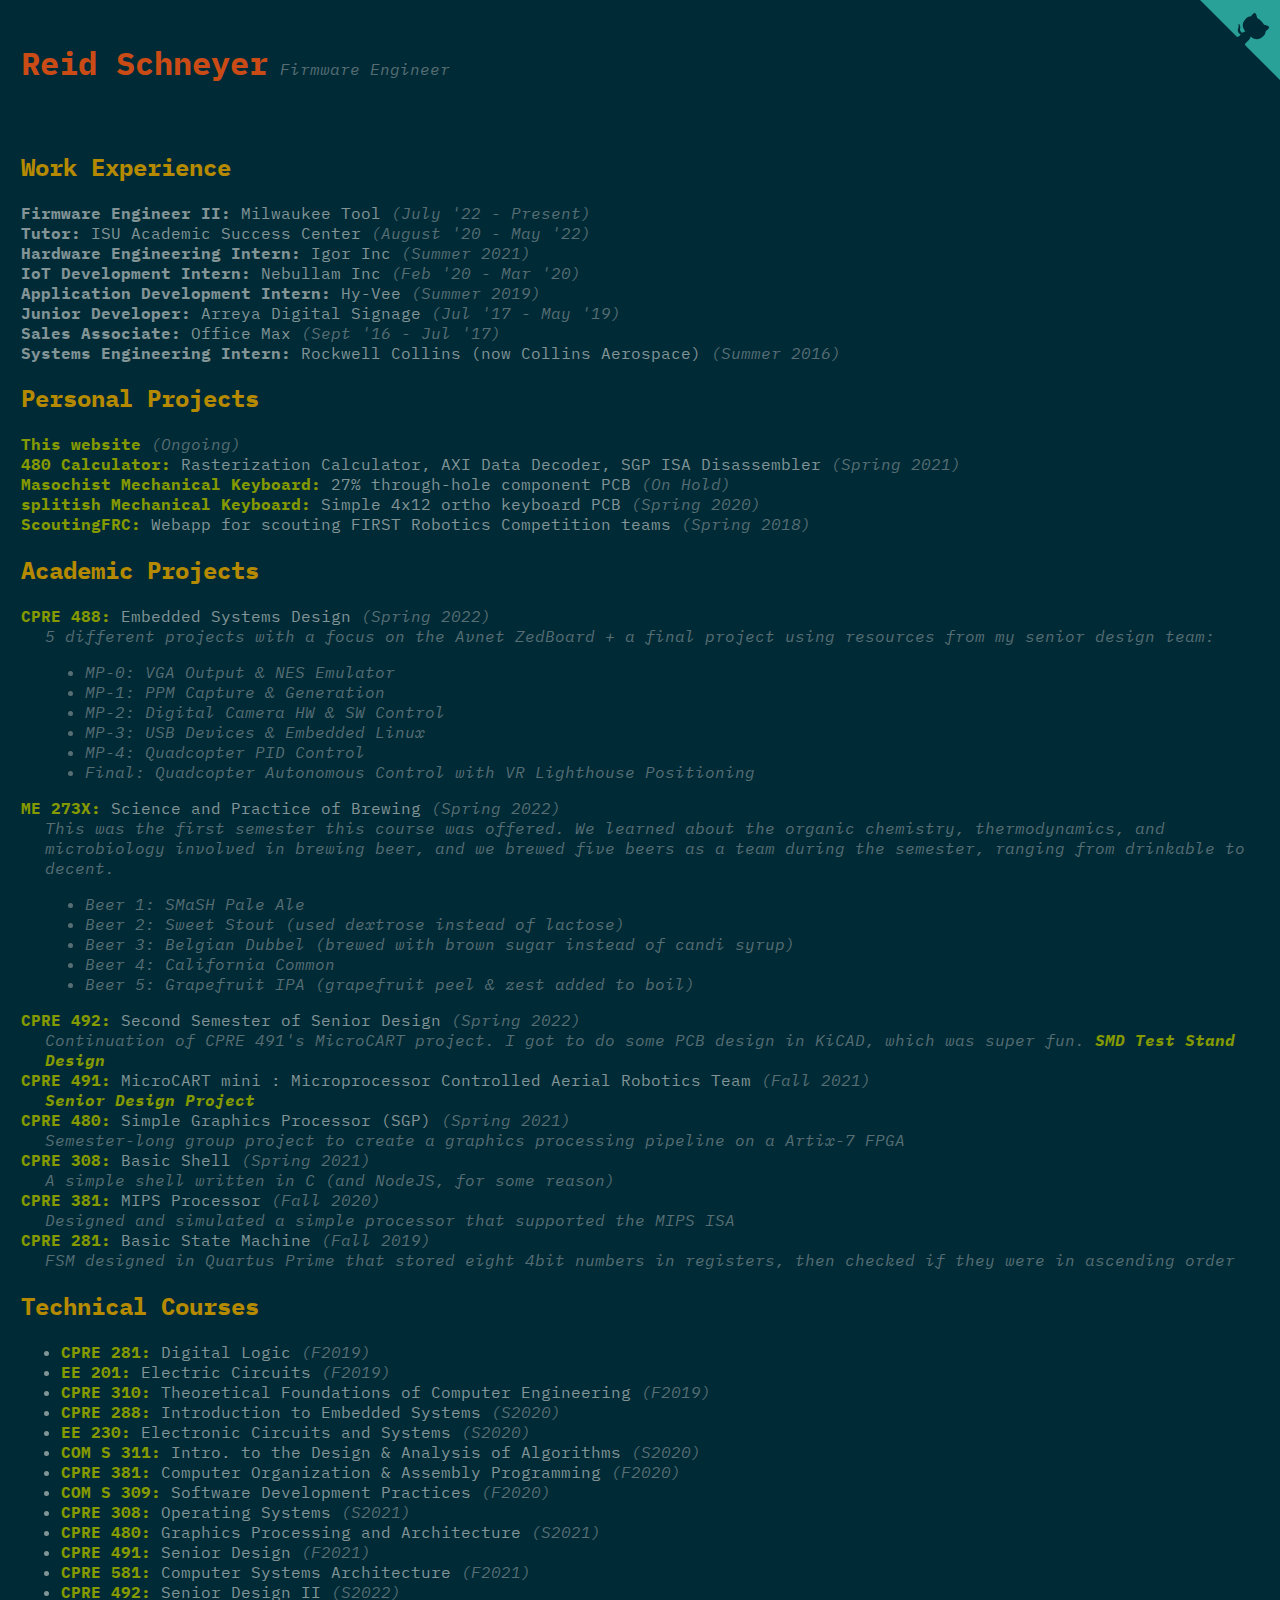
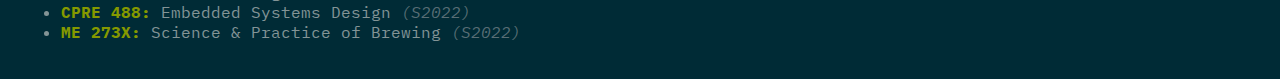
<file: index.html>
<!DOCTYPE html>
<html>
    <head>

        <link rel="stylesheet" href="style.css">
        <link rel="preconnect" href="https://fonts.gstatic.com">
        <link href="https://fonts.googleapis.com/css2?family=IBM+Plex+Mono&display=swap" rel="stylesheet">
        <link rel="icon" type="image/png" href="ried.png">
        <script src="index.js"></script>
        <title>Reid Schneyer</title>
    </head>
    <body>
        <a href="https://github.com/RSchneyer" class="github-corner" aria-label="View source on GitHub"><svg width="80" height="80" viewBox="0 0 250 250" style="fill:#2aa198; color:#002b36; position: absolute; top: 0; border: 0; right: 0;" aria-hidden="true"><path d="M0,0 L115,115 L130,115 L142,142 L250,250 L250,0 Z"></path><path d="M128.3,109.0 C113.8,99.7 119.0,89.6 119.0,89.6 C122.0,82.7 120.5,78.6 120.5,78.6 C119.2,72.0 123.4,76.3 123.4,76.3 C127.3,80.9 125.5,87.3 125.5,87.3 C122.9,97.6 130.6,101.9 134.4,103.2" fill="currentColor" style="transform-origin: 130px 106px;" class="octo-arm"></path><path d="M115.0,115.0 C114.9,115.1 118.7,116.5 119.8,115.4 L133.7,101.6 C136.9,99.2 139.9,98.4 142.2,98.6 C133.8,88.0 127.5,74.4 143.8,58.0 C148.5,53.4 154.0,51.2 159.7,51.0 C160.3,49.4 163.2,43.6 171.4,40.1 C171.4,40.1 176.1,42.5 178.8,56.2 C183.1,58.6 187.2,61.8 190.9,65.4 C194.5,69.0 197.7,73.2 200.1,77.6 C213.8,80.2 216.3,84.9 216.3,84.9 C212.7,93.1 206.9,96.0 205.4,96.6 C205.1,102.4 203.0,107.8 198.3,112.5 C181.9,128.9 168.3,122.5 157.7,114.1 C157.9,116.9 156.7,120.9 152.7,124.9 L141.0,136.5 C139.8,137.7 141.6,141.9 141.8,141.8 Z" fill="currentColor" class="octo-body"></path></svg></a><style>.github-corner:hover .octo-arm{animation:octocat-wave 560ms ease-in-out}@keyframes octocat-wave{0%,100%{transform:rotate(0)}20%,60%{transform:rotate(-25deg)}40%,80%{transform:rotate(10deg)}}@media (max-width:500px){.github-corner:hover .octo-arm{animation:none}.github-corner .octo-arm{animation:octocat-wave 560ms ease-in-out}}</style>
        <div class="flex-all">
            <div class="flex-header">
                <h1>Reid Schneyer</h1>
                <i>Firmware Engineer</i>
            </div>
            <div class="flex-content">
                <div id="work_experience">
                    <h2>Work Experience</h2>
                    <div class="flex-project">
                        <a>Firmware Engineer II:</a>
                        <span>Milwaukee Tool</span>
                        <i>(July '22 - Present)</i>
                    </div>
                    <div class="flex-project">
                        <a>Tutor:</a>
                        <span>ISU Academic Success Center</span>
                        <i>(August '20 - May '22)</i>
                    </div>
                    <div class="flex-project">
                        <a>Hardware Engineering Intern:</a>
                        <span>Igor Inc</span>
                        <i>(Summer 2021)</i>
                    </div>
                    <div class="flex-project">
                        <a>IoT Development Intern:</a>
                        <span>Nebullam Inc</span>
                        <i>(Feb '20 - Mar '20)</i>
                    </div>
                    <div class="flex-project">
                        <a>Application Development Intern:</a>
                        <span>Hy-Vee</span>
                        <i>(Summer 2019)</i>
                    </div>
                    <div class="flex-project">
                        <a>Junior Developer:</a>
                        <span>Arreya Digital Signage</span>
                        <i>(Jul '17 - May '19)</i>
                    </div>
                    <div class="flex-project">
                        <a>Sales Associate:</a>
                        <span>Office Max</span>
                        <i>(Sept '16 - Jul '17)</i>
                    </div>
                    <div class="flex-project">
                        <a>Systems Engineering Intern:</a>
                        <span>Rockwell Collins (now Collins Aerospace)</span>
                        <i>(Summer 2016)</i>
                    </div>
                </div>
                <div id="personal_projects">
                    <h2>Personal Projects</h2>
                    <div class="flex-project">
                        <a href="https://github.com/RSchneyer/rschneyer.github.io" target="_blank">This website</a>
                        <i>(Ongoing)</i>
                    </div>
                    <div class="flex-project">
                        <a href="https://github.com/RSchneyer/raster_calc" target="_blank">480 Calculator:</a>
                        <span>Rasterization Calculator, AXI Data Decoder, SGP ISA Disassembler</span>
                        <i>(Spring 2021)</i>
                    </div>
                    <div class="flex-project">
                        <a href="https://github.com/RSchneyer/masochist" target="_blank">Masochist Mechanical Keyboard:</a>
                        <span>27% through-hole component PCB</span>
                        <i>(On Hold)</i>
                    </div>
                    <div class="flex-project">
                        <a href="https://github.com/RSchneyer/splitish" target="_blank">splitish Mechanical Keyboard:</a>
                        <span>Simple 4x12 ortho keyboard PCB</span>
                        <i>(Spring 2020)</i>
                    </div>
                    <div class="flex-project">
                        <a href="https://github.com/RSchneyer/scoutingfrc" target="_blank">ScoutingFRC:</a>
                        <span>Webapp for scouting FIRST Robotics Competition teams</span>
                        <i>(Spring 2018)</i>
                    </div>
                </div>
                <div id="academic_projects">
                    <h2>Academic Projects</h2>
                    <div class="flex-project">
                        <b>CPRE 488:</b>
                        <span>Embedded Systems Design</span>
                        <i>(Spring 2022)</i>
                        <div style="display: block;" class="info" id="kb_firmware_info">
                            <i>5 different projects with a focus on the Avnet ZedBoard + a final project using resources from my senior design team:</i>
                            <ul class="project_list">
                                <li>MP-0:  VGA Output & NES Emulator</li>
                                <li>MP-1:  PPM Capture & Generation</li>
                                <li>MP-2:  Digital Camera HW & SW Control</li>
                                <li>MP-3:  USB Devices & Embedded Linux</li>
                                <li>MP-4:  Quadcopter PID Control</li>
                                <li>Final: Quadcopter Autonomous Control with VR Lighthouse Positioning</li>
                            </ul>
                        </div>
                    </div>
                    <div class="flex-project">
                        <b>ME 273X:</b>
                        <span>Science and Practice of Brewing</span>
                        <i>(Spring 2022)</i>
                        <div style="display: block;" class="info" id="kb_firmware_info">
                            <i>This was the first semester this course was offered. We learned about the organic chemistry, thermodynamics, and microbiology
                               involved in brewing beer, and we brewed five beers as a team during the semester, ranging from drinkable to decent.
                            </i>
                            <ul class="project_list">
                                <li>Beer 1: SMaSH Pale Ale</li>
                                <li>Beer 2: Sweet Stout (used dextrose instead of lactose)</li>
                                <li>Beer 3: Belgian Dubbel (brewed with brown sugar instead of candi syrup)</li>
                                <li>Beer 4: California Common</li>
                                <li>Beer 5: Grapefruit IPA (grapefruit peel & zest added to boil)</li>
                            </ul>
                        </div>
                    </div>
                    <div class="flex-project">
                        <b>CPRE 492:</b>
                        <span>Second Semester of Senior Design</span>
                        <i>(Spring 2022)</i>
                        <div style="display: block;" class="info" id="kb_firmware_info">
                            <i>Continuation of CPRE 491's MicroCART project. I got to do some PCB design in KiCAD, which was super fun.</i>
                            <i><a href="https://github.com/RSchneyer/test_stand_smd_design">SMD Test Stand Design</a></i>
                        </div>
                    </div>
                    <div class="flex-project">
                        <b onclick="showProjectData('senior_design')">CPRE 491:</b>
                        <span> MicroCART mini : Microprocessor Controlled Aerial Robotics Team</span>
                        <i>(Fall 2021)</i>
                        <div style="display: block;" class="info" id="kb_firmware_info">
                            <i><a href="http://sdmay22-43.sd.ece.iastate.edu/">Senior Design Project</a></i>
                        </div>
                    </div>
                    <div class="flex-project">
                        <b onclick="showProjectData('sgp_info')">CPRE 480:</b>
                        <span>Simple Graphics Processor (SGP)</span>
                        <i>(Spring 2021)</i>
                        <div style="display: block;" class="info" id="sgp_info">
                            <i>Semester-long group project to create a graphics processing pipeline on a Artix-7 FPGA</i>
                        </div>
                    </div>
                    <div class="flex-project">
                        <b onclick="showProjectData('shell_info')">CPRE 308:</b>
                        <span>Basic Shell</span>
                        <i>(Spring 2021)</i>
                        <div style="display: block;" class="info" id="shell_info">
                            <i>A simple shell written in C (and NodeJS, for some reason)</i>
                        </div>
                    </div>
                    <div class="flex-project">
                        <b onclick="showProjectData('proc_info')">CPRE 381:</b>
                        <span>MIPS Processor</span>
                        <i>(Fall 2020)</i>
                        <div style="display: block;" class="info" id="proc_info">
                            <i>Designed and simulated a simple processor that supported the MIPS ISA</i>
                        </div>
                    </div>
                    <div class="flex-project">
                        <b onclick="showProjectData('fsm_info')">CPRE 281:</b>
                        <span>Basic State Machine</span>
                        <i>(Fall 2019)</i>
                        <div style="display: block;" class="info" id="fsm_info">
                            <i>FSM designed in Quartus Prime that stored eight 4bit numbers in registers, then checked if they were in ascending order </i>
                        </div>
                    </div>
                </div>
                <div id="technical_courses">
                    <h2>Technical Courses</h2>
                    <ul>
                        <li><b>CPRE 281:</b> Digital Logic <i>(F2019)</i></li>
                        <li><b>EE 201:</b> Electric Circuits <i>(F2019)</i></li>
                        <li><b>CPRE 310:</b> Theoretical Foundations of Computer Engineering <i>(F2019)</i></li>
                        <li><b>CPRE 288:</b> Introduction to Embedded Systems <i>(S2020)</i></li>
                        <li><b>EE 230:</b> Electronic Circuits and Systems <i>(S2020)</i></li>
                        <li><b>COM S 311:</b> Intro. to the Design & Analysis of Algorithms <i>(S2020)</i></li>
                        <li><b>CPRE 381:</b> Computer Organization & Assembly Programming <i>(F2020)</i></li>
                        <li><b>COM S 309:</b> Software Development Practices <i>(F2020)</i></li>
                        <li><b>CPRE 308:</b> Operating Systems <i>(S2021)</i></li>
                        <li><b>CPRE 480:</b> Graphics Processing and Architecture <i>(S2021)</i></li>
                        <li><b>CPRE 491:</b> Senior Design <i>(F2021)</i></li>
                        <li><b>CPRE 581:</b> Computer Systems Architecture <i>(F2021)</i></li>
                        <li><b>CPRE 492:</b> Senior Design II <i>(S2022)</i></li>
                        <li><b>CPRE 488:</b> Embedded Systems Design <i>(S2022)</i></li>
                        <li><b>ME 273X:</b> Science & Practice of Brewing <i>(S2022)</i></li>
                    </ul>
                </div>
            </div>
        </div>
    </body>
</html>
</file>
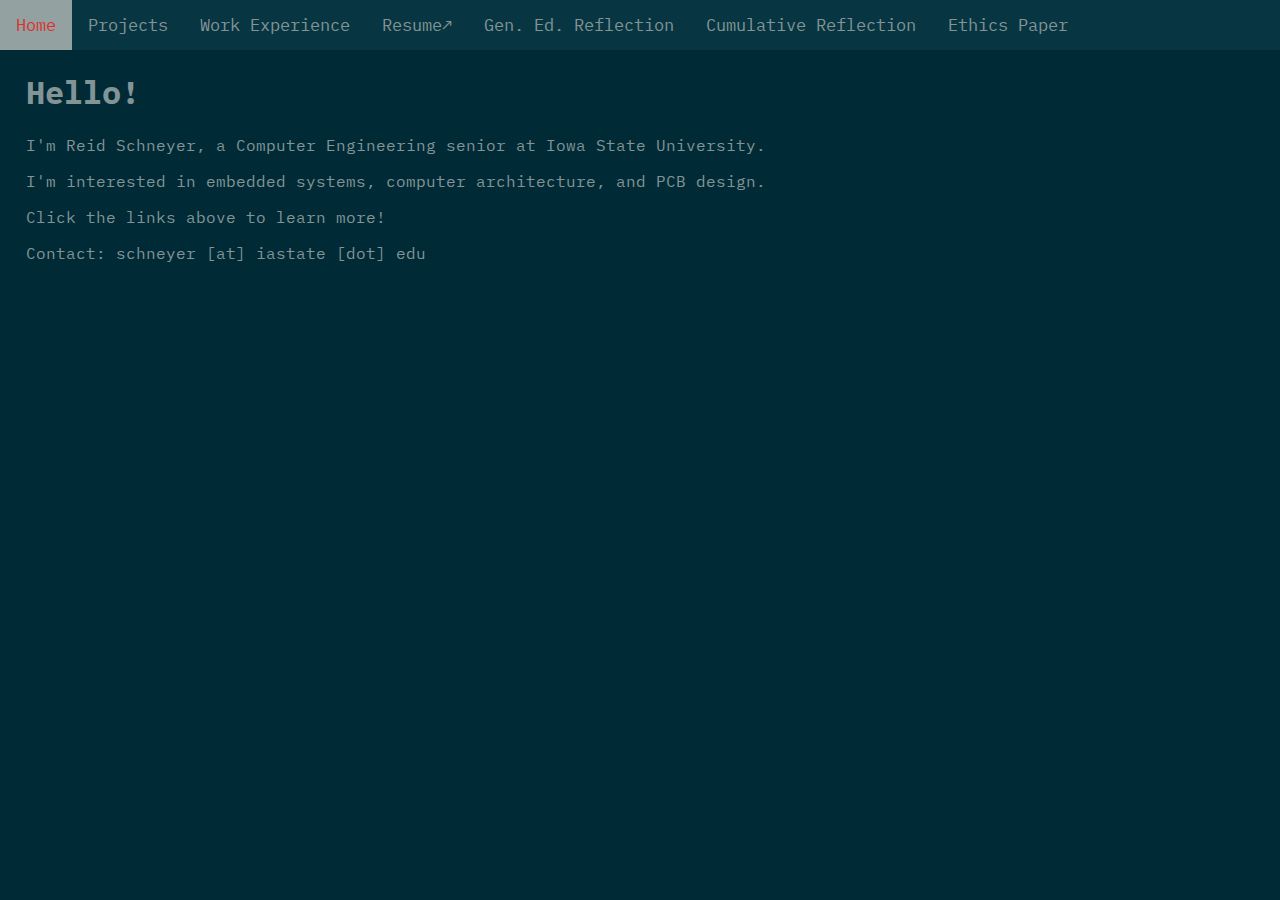
<file: 494_compliant/index.html>
<!DOCTYPE html>
<html>
    <head>
        <meta name="viewport" content="width=device-width, initial-scale=1">
        <link rel="stylesheet" href="comp.css">
        <link href="https://fonts.googleapis.com/css2?family=IBM+Plex+Mono&display=swap" rel="stylesheet">
        <title>Home</title>
    </head>
    <body>
        <div class="topnav">
            <a class="active" style="color:var(--sol-red)">Home</a>
            <a href="projects.html">Projects</a>
            <a href="work.html">Work Experience</a>
            <a href="Reid_Schneyer_Resume.pdf" target="_blank" rel="noopener noreferrer">Resume↗</a>
            <a href="gen_ed_ref.html">Gen. Ed. Reflection</a>
            <a href="cumulative_ref.html">Cumulative Reflection</a>
            <a href="ethics.html">Ethics Paper</a>
        </div>
        <div class="welcome">
            <h1>Hello!</h1>
            <p>I'm Reid Schneyer, a Computer Engineering senior at Iowa State University.</p>
            <p>I'm interested in embedded systems, computer architecture, and PCB design.</p>
            <p>Click the links above to learn more!</p>
            <p>Contact: schneyer [at] iastate [dot] edu</p>
        </div>
    </body>
</html>
</file>
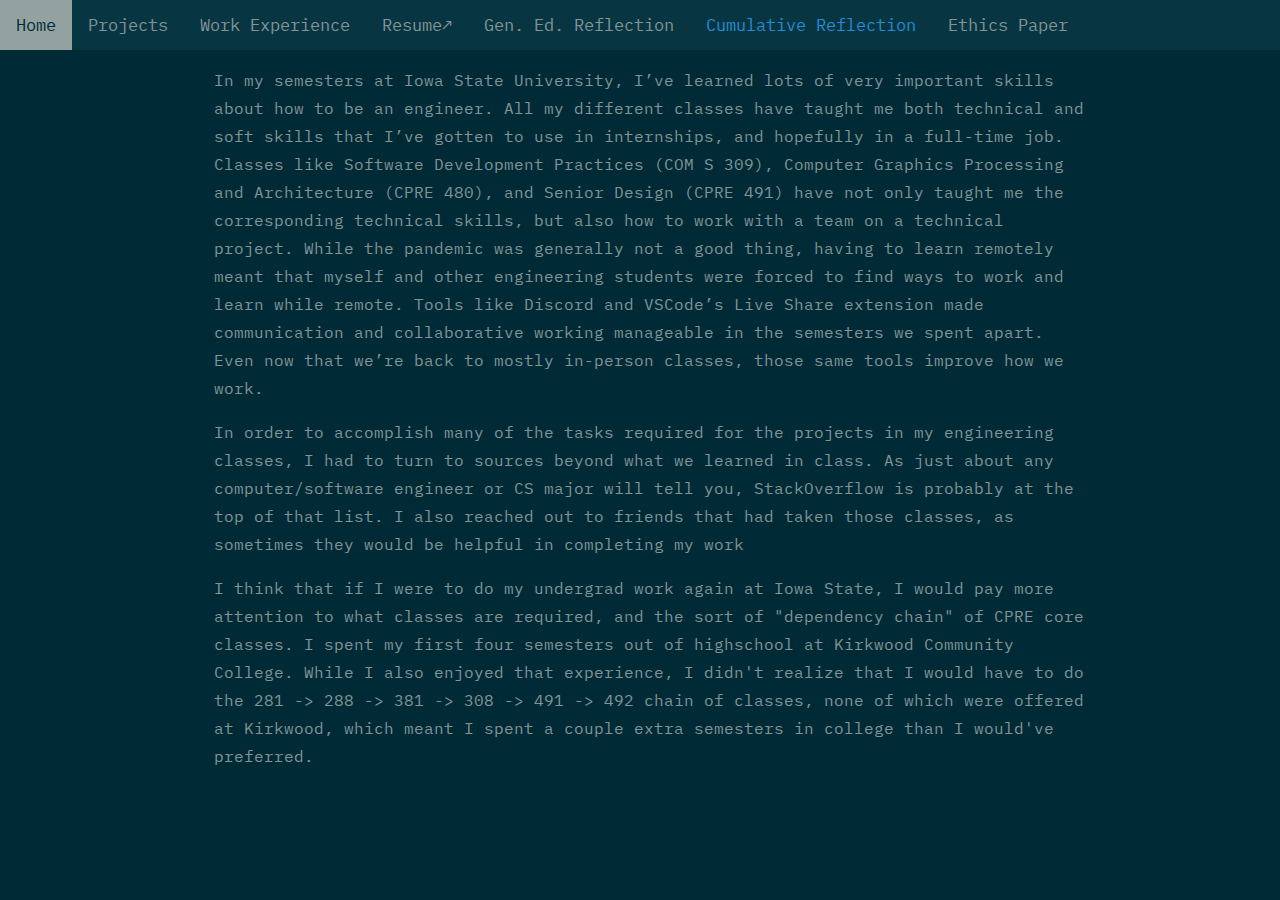
<file: 494_compliant/cumulative_ref.html>
<!DOCTYPE html>
<html>
    <head>
        <meta name="viewport" content="width=device-width, initial-scale=1">
        <link rel="stylesheet" href="comp.css">
        <link href="https://fonts.googleapis.com/css2?family=IBM+Plex+Mono&display=swap" rel="stylesheet">
    </head>
    <body>
        <div class="topnav">
            <a  href="index.html" >Home</a>
            <a href="projects.html">Projects</a>
            <a href="work.html">Work Experience</a>
            <a href="Reid_Schneyer_Resume.pdf" target="_blank" rel="noopener noreferrer">Resume↗</a>
            <a href="gen_ed_ref.html">Gen. Ed. Reflection</a>
            <a class="active" href="cumulative_ref.html" style="color:var(--sol-blu)">Cumulative Reflection</a>
            <a href="ethics.html">Ethics Paper</a>
        </div>
        <div class="content">
            <div class="essay">
                <p>
                    In my semesters at Iowa State University, I’ve learned lots of very important skills about how to be an engineer. 
                    All my different classes have taught me both technical and soft skills that I’ve gotten to use in internships, 
                    and hopefully in a full-time job. Classes like Software Development Practices (COM S 309), Computer Graphics Processing and Architecture (CPRE 480),
                    and Senior Design (CPRE 491) have not only taught me the corresponding technical skills, but also how to work with a team on a technical project.
                    While the pandemic was generally not a good thing, having to learn remotely meant that myself and other engineering students
                    were forced to find ways to work and learn while remote. Tools like Discord and VSCode’s Live Share extension made communication 
                    and collaborative working manageable in the semesters we spent apart. Even now that we’re back to mostly in-person classes, those same tools improve how we work. 
                </p>
                <p>
                    In order to accomplish many of the tasks required for the projects in my engineering classes, 
                    I had to turn to sources beyond what we learned in class. As just about any computer/software engineer or
                    CS major will tell you, StackOverflow is probably at the top of that list. I also reached out to friends
                    that had taken those classes, as sometimes they would be helpful in completing my work
                </p>
                <p>
                    I think that if I were to do my undergrad work again at Iowa State, I would pay more attention to what classes are required, 
                    and the sort of "dependency chain" of CPRE core classes. I spent my first four semesters out of highschool at Kirkwood 
                    Community College. While I also enjoyed that experience, I didn't realize that I would have to do the 281 -> 288 -> 381 -> 308 -> 491 -> 492
                    chain of classes, none of which were offered at Kirkwood, which meant I spent a couple extra semesters in college than I would've preferred. 
                </p>
            </div>
        </div>
    </body>
</html>
</file>
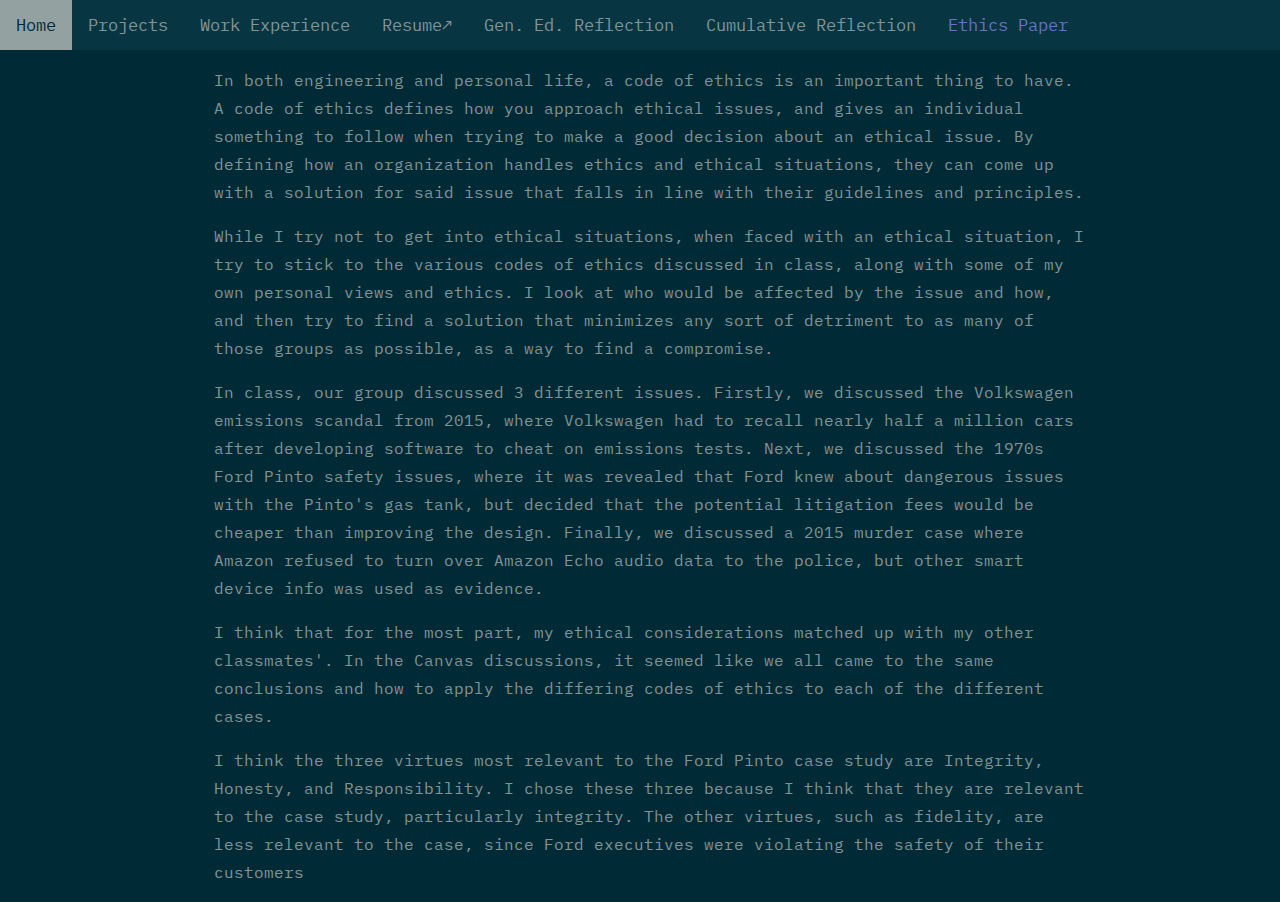
<file: 494_compliant/ethics.html>
<!DOCTYPE html>
<html>
    <head>
        <meta name="viewport" content="width=device-width, initial-scale=1">
        <link rel="stylesheet" href="comp.css">
        <link href="https://fonts.googleapis.com/css2?family=IBM+Plex+Mono&display=swap" rel="stylesheet">
    </head>
    <body>
        <div class="topnav">
            <a  href="index.html" >Home</a>
            <a href="projects.html">Projects</a>
            <a href="work.html">Work Experience</a>
            <a href="Reid_Schneyer_Resume.pdf" target="_blank" rel="noopener noreferrer">Resume↗</a>
            <a href="gen_ed_ref.html">Gen. Ed. Reflection</a>
            <a href="cumulative_ref.html">Cumulative Reflection</a>
            <a class="active" href="ethics.html" style="color:var(--sol-vio)">Ethics Paper</a>
        </div>
        <div class="content">
            <div class="essay">
                <p>
                    In both engineering and personal life, a code of ethics is an important thing to have.
                    A code of ethics defines how you approach ethical issues, and gives an individual something 
                    to follow when trying to make a good decision about an ethical issue. By defining how an 
                    organization handles ethics and ethical situations, they can come up with a solution for said 
                    issue that falls in line with their guidelines and principles.
                </p>
                <p>
                    While I try not to get into ethical situations, when faced with an ethical situation,
                     I try to stick to the various codes of ethics discussed in class, along with some of my
                      own personal views and ethics. I look at who would be affected by the issue and how,
                       and then try to find a solution that minimizes any sort of detriment to as many of those groups as possible, 
                       as a way to find a compromise. 
                </p>
                <p>
                    In class, our group discussed 3 different issues. Firstly, we discussed the Volkswagen emissions scandal from 2015, 
                    where Volkswagen had to recall nearly half a million cars after developing software to cheat on emissions tests. Next,
                    we discussed the 1970s Ford Pinto safety issues, where it was revealed that Ford knew about dangerous issues with the 
                    Pinto's gas tank, but decided that the potential litigation fees would be cheaper than improving the design. Finally, 
                    we discussed a 2015 murder case where Amazon refused to turn over Amazon Echo audio data to the police,
                     but other smart device info was used as evidence. 
                </p>
                <p>
                    I think that for the most part, my ethical considerations matched up with my other classmates'. In the Canvas discussions, 
                    it seemed like we all came to the same conclusions and how to apply the differing codes of ethics to each of the different cases.  
                </p>
                <p>
                    I think the three virtues most relevant to the Ford Pinto case study are Integrity, Honesty, and Responsibility. 
                    I chose these three because I think that they are relevant to the case study, particularly integrity. The other virtues,
                     such as fidelity, are less relevant to the case, since Ford executives were violating the safety of their customers
                </p>
            </div>
            
        </div>
    </body>
</html>
</file>
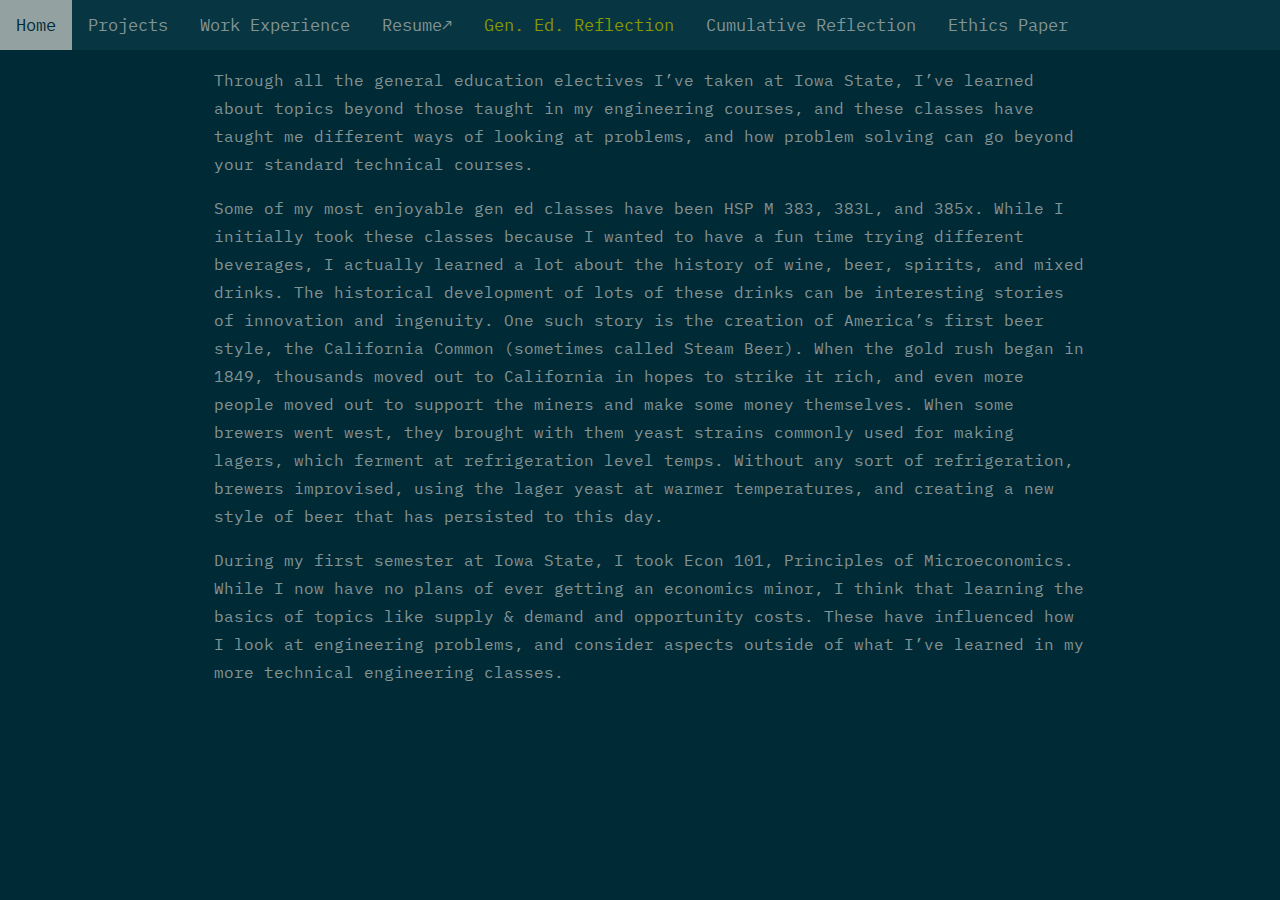
<file: 494_compliant/gen_ed_ref.html>
<!DOCTYPE html>
<html>
    <head>
        <meta name="viewport" content="width=device-width, initial-scale=1">
        <link rel="stylesheet" href="comp.css">
        <link href="https://fonts.googleapis.com/css2?family=IBM+Plex+Mono&display=swap" rel="stylesheet">
    </head>
    <body>
        <div class="topnav">
            <a href="index.html">Home</a>
            <a href="projects.html">Projects</a>
            <a href="work.html">Work Experience</a>
            <a href="Reid_Schneyer_Resume.pdf" target="_blank" rel="noopener noreferrer">Resume↗</a>
            <a class="active" href="gen_ed_ref.html" style="color:var(--sol-grn)">Gen. Ed. Reflection</a>
            <a href="cumulative_ref.html">Cumulative Reflection</a>
            <a href="ethics.html">Ethics Paper</a>
        </div>
        <div class="content">
            <div class="essay">
                <p>
                    Through all the general education electives I’ve taken at Iowa State, I’ve learned about topics beyond those taught 
                    in my engineering courses, and these classes have taught me different ways of looking at problems, and how problem 
                    solving can go beyond your standard technical courses.
                </p>
                <p>
                    Some of my most enjoyable gen ed classes have been HSP M 383, 383L, and 385x. While I initially took these classes 
                    because I wanted to have a fun time trying different beverages, I actually learned a lot about the history of wine, 
                    beer, spirits, and mixed drinks. The historical development of lots of these drinks can be interesting stories of 
                    innovation and ingenuity. One such story is the creation of America’s first beer style, the California Common (sometimes called Steam Beer). 
                    When the gold rush began in 1849, thousands moved out to California in hopes to strike it rich, and even more people 
                    moved out to support the miners and make some money themselves. When some brewers went west, they brought with them 
                    yeast strains commonly used for making lagers, which ferment at refrigeration level temps. Without any sort of refrigeration, 
                    brewers improvised, using the lager yeast at warmer temperatures, and creating a new style of beer that has persisted to this day.
                </p>
                <p>
                    During my first semester at Iowa State, I took Econ 101, Principles of Microeconomics. While I now have no plans of ever getting an economics minor, 
                    I think that learning the basics of topics like supply & demand and opportunity costs. These have influenced how I look at engineering problems, 
                    and consider aspects outside of what I’ve learned in my more technical engineering classes.
                </p>
            </div>
        </div>
    </body>
</html>
</file>
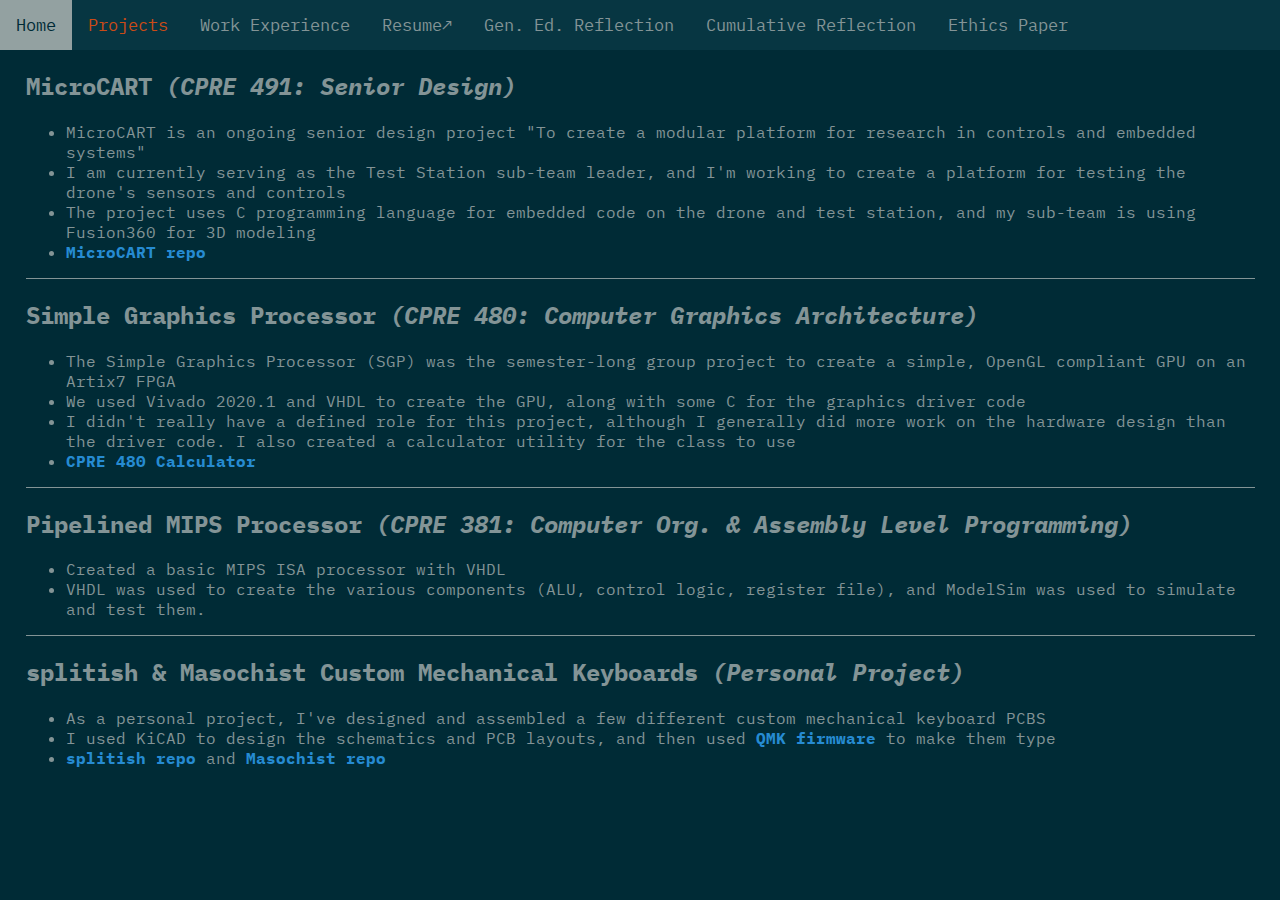
<file: 494_compliant/projects.html>
<!DOCTYPE html>
<html>
    <head>
        <meta name="viewport" content="width=device-width, initial-scale=1">
        <link rel="stylesheet" href="comp.css">
        <link href="https://fonts.googleapis.com/css2?family=IBM+Plex+Mono&display=swap" rel="stylesheet">
        <title>Projects</title>
    </head>
    <body>
        <div class="topnav">
            <a href="index.html" >Home</a>
            <a class="active" href="projects.html" style="color:var(--sol-orng)">Projects</a>
            <a href="work.html">Work Experience</a>
            <a href="Reid_Schneyer_Resume.pdf" target="_blank" rel="noopener noreferrer">Resume↗</a>
            <a href="gen_ed_ref.html">Gen. Ed. Reflection</a>
            <a href="cumulative_ref.html">Cumulative Reflection</a>
            <a href="ethics.html">Ethics Paper</a>
        </div>
        <div class="content">
            <div class="content_item">
                <h2>MicroCART <i>(CPRE 491: Senior Design)</i></h2>
                <ul>
                    <li>MicroCART is an ongoing senior design project "To create a modular platform for research in controls and embedded systems"</li>
                    <li>I am currently serving as the Test Station sub-team leader, and I'm working to create a platform for testing the drone's sensors and controls</li>
                    <li>The project uses C programming language for embedded code on the drone and test station, and my sub-team is using Fusion360 for 3D modeling</li>
                    <li><a class="link" href="https://git.ece.iastate.edu/danc/MicroCART">MicroCART repo</a></li>
                </ul>
            </div>
            <hr>
            <div class="content_item">
                <h2>Simple Graphics Processor <i>(CPRE 480: Computer Graphics Architecture)</i></h2>
                <ul>
                    <li>The Simple Graphics Processor (SGP) was the semester-long group project to create a simple, OpenGL compliant GPU on an Artix7 FPGA</li>
                    <li>We used Vivado 2020.1 and VHDL to create the GPU, along with some C for the graphics driver code</li>
                    <li>I didn't really have a defined role for this project, although I generally did more work on the hardware design than the driver code. I also created a calculator utility for the class to use</li>
                    <li><a class="link" href="https://rschneyer.github.io/raster_calc/">CPRE 480 Calculator</a></li>
                </ul>
            </div>
            <hr>
            <div class="content_item">
                <h2>Pipelined MIPS Processor <i>(CPRE 381: Computer Org. & Assembly Level Programming)</i></h2>
                <ul>
                    <li>Created a basic MIPS ISA processor with VHDL</li>
                    <li>VHDL was used to create the various components (ALU, control logic, register file), and ModelSim was used to simulate and test them.</li>
                </ul>
            </div>
            <hr>
            <div class="content_item">
                <h2>splitish & Masochist Custom Mechanical Keyboards <i>(Personal Project)</i></h2>
                <ul>
                    <li>As a personal project, I've designed and assembled a few different custom mechanical keyboard PCBS</li>
                    <li>I used KiCAD to design the schematics and PCB layouts, and then used <a class="link" href="https://qmk.fm/">QMK firmware</a> to make them type</li>
                    <li><a class="link" href="https://github.com/RSchneyer/splitish">splitish repo</a> and <a class="link" href="https://github.com/RSchneyer/masochist">Masochist repo</a></li>
                </ul>
            </div>
        </div>
    </body>
</html>
</file>
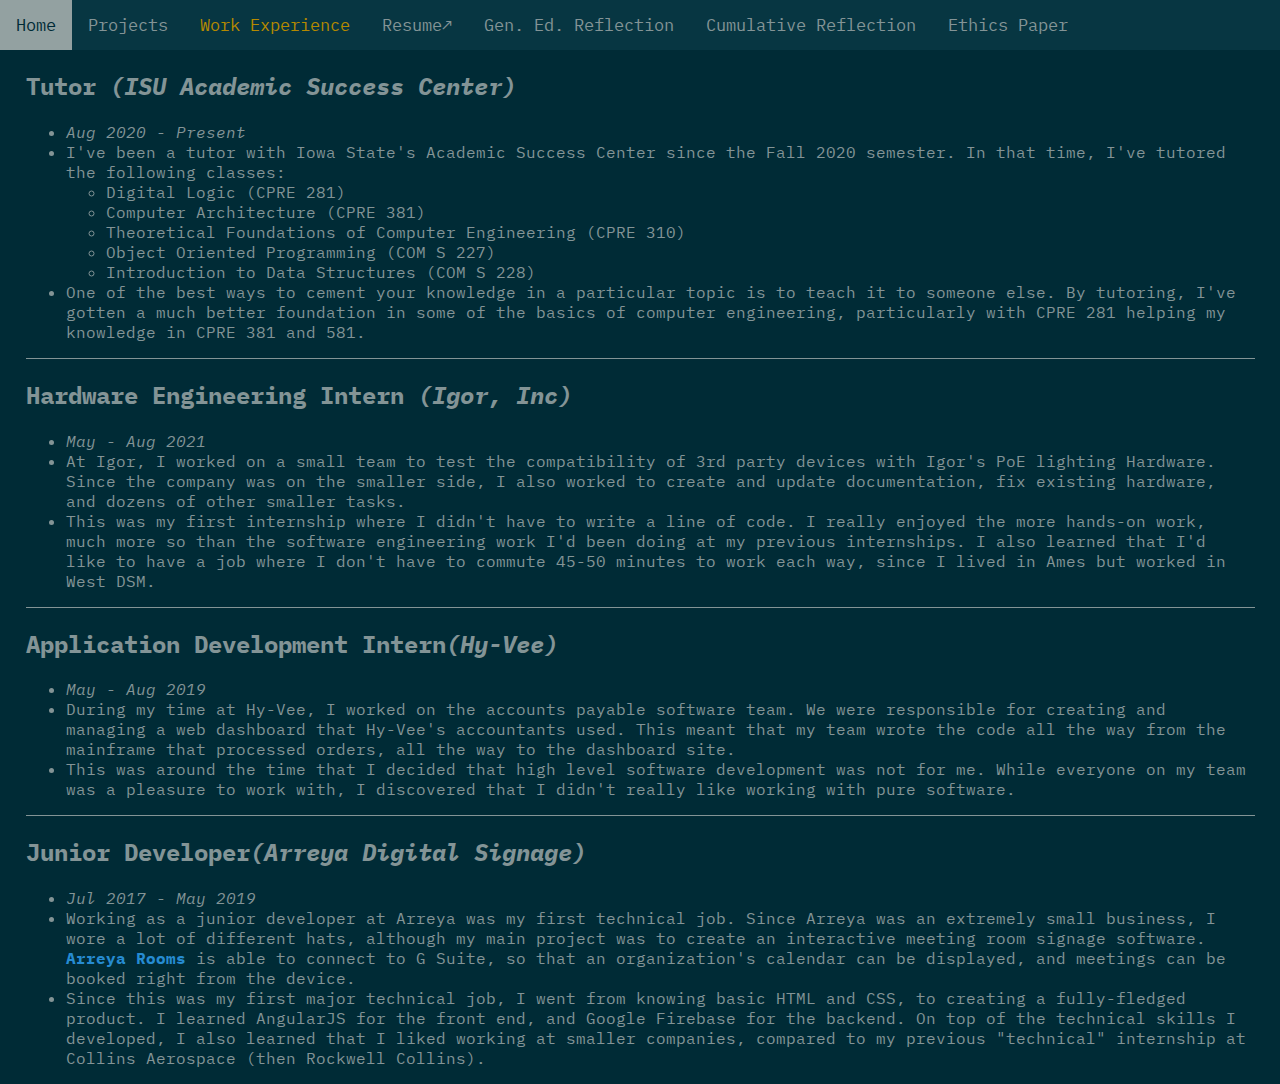
<file: 494_compliant/work.html>
<!DOCTYPE html>
<html>
    <head>
        <meta name="viewport" content="width=device-width, initial-scale=1">
        <link rel="stylesheet" href="comp.css">
        <link href="https://fonts.googleapis.com/css2?family=IBM+Plex+Mono&display=swap" rel="stylesheet">
        <title>Work Experience</title>
    </head>
    <body>
        <div class="topnav">
            <a href="index.html">Home</a>
            <a href="projects.html">Projects</a>
            <a class="active"  href="work.html" style="color:var(--sol-yel)">Work Experience</a>
            <a href="Reid_Schneyer_Resume.pdf" target="_blank" rel="noopener noreferrer">Resume↗</a>
            <a href="gen_ed_ref.html">Gen. Ed. Reflection</a>
            <a href="cumulative_ref.html">Cumulative Reflection</a>
            <a href="ethics.html">Ethics Paper</a>
        </div>
        <div class="content">
            <div class="content_item">
                <h2>Tutor <i>(ISU Academic Success Center)</i></h2>
                <ul>
                    <li><i>Aug 2020 - Present</i></li>
                    <li>I've been a tutor with Iowa State's Academic Success Center since the Fall 2020 semester. In that time, I've tutored the following classes:
                        <ul>
                            <li>Digital Logic (CPRE 281)</li>
                            <li>Computer Architecture (CPRE 381)</li>
                            <li>Theoretical Foundations of Computer Engineering (CPRE 310)</li>
                            <li>Object Oriented Programming (COM S 227)</li>
                            <li>Introduction to Data Structures (COM S 228)</li>
                        </ul>
                    </li>
                    <li>
                        One of the best ways to cement your knowledge in a particular topic is to teach it to someone else. 
                        By tutoring, I've gotten a much better foundation in some of the basics of computer engineering, particularly with 
                        CPRE 281 helping my knowledge in CPRE 381 and 581.
                    </li>
                </ul>
            </div>
            <hr>
            <div class="content_item">
                <h2>Hardware Engineering Intern <i>(Igor, Inc)</i></h2>
                <ul>
                    <li><i>May - Aug 2021</i></li>
                    <li>
                        At Igor, I worked on a small team to test the compatibility of 3rd party devices with Igor's PoE lighting Hardware.
                        Since the company was on the smaller side, I also worked to create and update documentation, fix existing hardware, and dozens of other smaller tasks.
                    </li>
                    <li>
                        This was my first internship where I didn't have to write a line of code. I really enjoyed the more hands-on work, 
                        much more so than the software engineering work I'd been doing at my previous internships. I also learned that I'd like to have a 
                        job where I don't have to commute 45-50 minutes to work each way, since I lived in Ames but worked in West DSM.
                    </li>
                </ul>
            </div>
            <hr>
            <div class="content_item">
                <h2>Application Development Intern<i>(Hy-Vee)</i></h2>
                <ul>
                    <li><i>May - Aug 2019</i></li>
                    <li>
                        During my time at Hy-Vee, I worked on the accounts payable software team. We were responsible for 
                        creating and managing a web dashboard that Hy-Vee's accountants used. This meant that my team wrote the 
                        code all the way from the mainframe that processed orders, all the way to the dashboard site. 
                    </li>
                    <li>
                        This was around the time that I decided that high level software development was not for me.
                        While everyone on my team was a pleasure to work with, I discovered that I didn't really like working
                        with pure software. 
                    </li>
                </ul>
            </div>
            <hr>
            <div class="content_item">
                <h2>Junior Developer<i>(Arreya Digital Signage)</i></h2>
                <ul>
                    <li><i>Jul 2017 - May 2019</i></li>
                    <li>
                        Working as a junior developer at Arreya was my first technical job. Since Arreya was an extremely small
                        business, I wore a lot of different hats, although my main project was to create an interactive meeting
                        room signage software. <a class="link" href="https://arreya.com/solutions/rooms/">Arreya Rooms</a> is able 
                        to connect to G Suite, so that an organization's calendar can be displayed, and meetings can be booked right from the device.
                    </li>
                    <li>
                        Since this was my first major technical job, I went from knowing basic HTML and CSS, to creating a fully-fledged 
                        product. I learned AngularJS for the front end, and Google Firebase for the backend. On top of the technical skills
                        I developed, I also learned that I liked working at smaller companies, compared to my previous "technical" internship
                        at Collins Aerospace (then Rockwell Collins).
                    </li>
                </ul>
            </div>
        </div>
    </body>
</html>
</file>
<file: style.css>
:root{
    --emp-content: #93a1a1;
    --base-content: #839496;
    --bkgnd-color: #002b36;
    --base02: 	#073642;
    --sol-yel: #b58900;
    --sol-orng: #cb4b16;
    --sol-red: #dc322f;
    --sol-mag: #d33682;
    --sol-vio: #6c71c4;
    --sol-blu: #268bd2;
    --sol-cyn: #2aa198;
    --sol-grn: #859900; 
}

body {
    font-family: 'IBM Plex Mono';
    background-color: var(--bkgnd-color);
}
.flex-all {
    display: flex;
    flex-direction: column;
    color: var(--base-content);
}

.info {
    padding-left: 2%;
}

i {
    color:#586e75;
}
.project_list {
    color:#586e75;
    font-style: italic;
}
h1 {
    color: var(--sol-orng);
}
h2 {
    color: var(--sol-yel);
}
b {
    color:var(--sol-grn);
}
a {
    font-weight: bold;
    text-decoration: none;
}
a:link {
    color:var(--sol-grn);
    text-decoration: none;
}
a:visited {
    color:var(--sol-vio);
    text-decoration: none;
}

.flex-all > div {
    margin: 1%;
}
.flex-header {
    display: flex;
    flex-direction: row;

}

.flex-header > i {
    align-self:center; 
    padding-left: 1%;
    padding-top: 1%;
}
</file>
<file: 494_compliant/comp.css>
:root{
    --emp-content: #93a1a1;
    --base-content: #839496;
    --bkgnd-color: #002b36;
    --base02: 	#073642;
    --base01: #586e75;
    --base00: #657b83;
    --base0: 	#839496;
    --base1: 	#93a1a1;
    --base2: 	#eee8d5;
    --base3: #fdf6e3;
    --sol-red:  #dc322f;
    --sol-orng: #cb4b16;
    --sol-yel:  #b58900;
    --sol-grn:  #859900;
    --sol-cyn:  #2aa198;
    --sol-blu:  #268bd2;
    --sol-vio:  #6c71c4;
    --sol-mag:  #d33682;
}
body {
    margin: 0;
    font-family: 'IBM Plex Mono';
    background-color: var(--bkgnd-color);
    color: var(--base-content)
  }
  hr{
    height: 1px;
    background-color: var(--base-content);
    border: none;
    margin-right: 2%;
}
  .welcome {
    padding-left: 2%;
  }
  .content {
    padding-left: 2%;
  }
  .content_item{
    padding-right:2%
  }
  .essay{
      padding-left:15%;
      padding-right: 15%;
      line-height:175%;
}
  .topnav {
    overflow: hidden;
    background-color: var(--base02);
  }
  
  .topnav a {
    float: left;
    color: var(--base-content);
    text-align: center;
    padding: 14px 16px;
    text-decoration: none;
    font-size: 17px;
  }
  
  .topnav a:hover {
    background-color:var(--base1);
    color: var(--bkgnd-color)
  }
  
  .link {
    font-weight: bold;
    text-decoration: none;
}
.link:link {
    color:var(--sol-blu);
    text-decoration: none;
}
.link:visited {
    color:var(--sol-vio);
    text-decoration: none;
}
</file>
